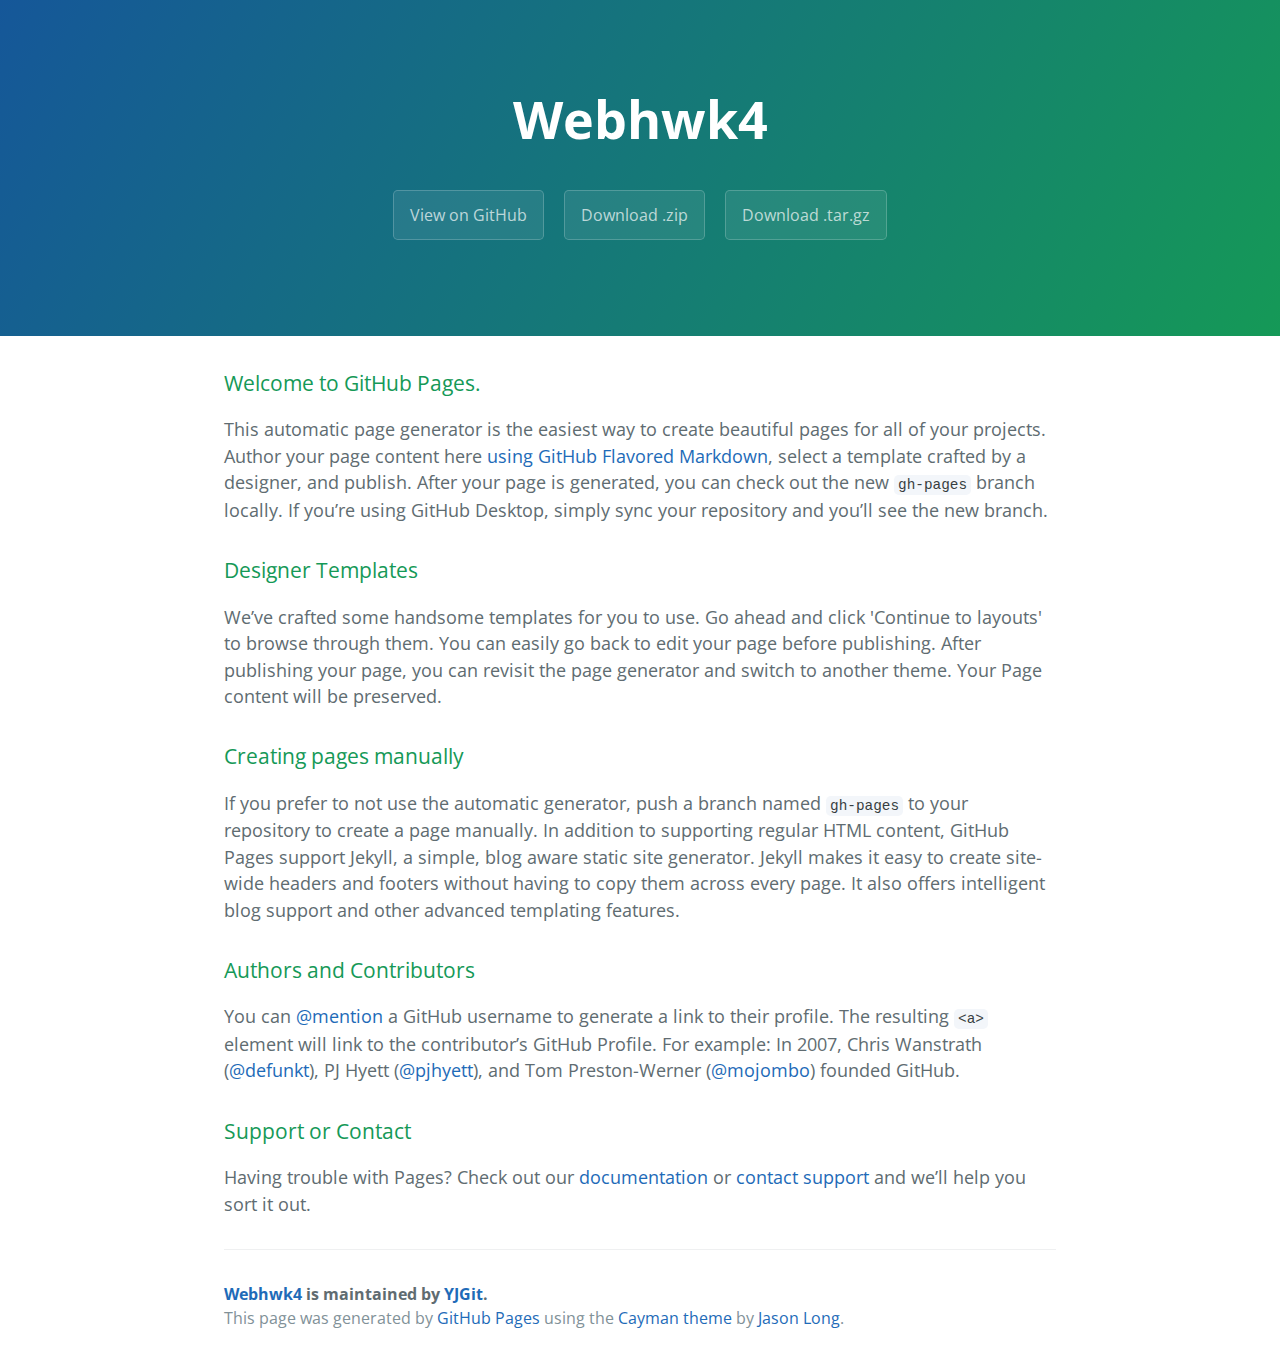
<file: index.html>
<!DOCTYPE html>
<html lang="en-us">
  <head>
    <meta charset="UTF-8">
    <title>Webhwk4 by YJGit</title>
    <meta name="viewport" content="width=device-width, initial-scale=1">
    <link rel="stylesheet" type="text/css" href="stylesheets/normalize.css" media="screen">
    <link href='https://fonts.googleapis.com/css?family=Open+Sans:400,700' rel='stylesheet' type='text/css'>
    <link rel="stylesheet" type="text/css" href="stylesheets/stylesheet.css" media="screen">
    <link rel="stylesheet" type="text/css" href="stylesheets/github-light.css" media="screen">
  </head>
  <body>
    <section class="page-header">
      <h1 class="project-name">Webhwk4</h1>
      <h2 class="project-tagline"></h2>
      <a href="https://github.com/YJGit/webHwk4" class="btn">View on GitHub</a>
      <a href="https://github.com/YJGit/webHwk4/zipball/master" class="btn">Download .zip</a>
      <a href="https://github.com/YJGit/webHwk4/tarball/master" class="btn">Download .tar.gz</a>
    </section>

    <section class="main-content">
      <h3>
<a id="welcome-to-github-pages" class="anchor" href="#welcome-to-github-pages" aria-hidden="true"><span aria-hidden="true" class="octicon octicon-link"></span></a>Welcome to GitHub Pages.</h3>

<p>This automatic page generator is the easiest way to create beautiful pages for all of your projects. Author your page content here <a href="https://guides.github.com/features/mastering-markdown/">using GitHub Flavored Markdown</a>, select a template crafted by a designer, and publish. After your page is generated, you can check out the new <code>gh-pages</code> branch locally. If you’re using GitHub Desktop, simply sync your repository and you’ll see the new branch.</p>

<h3>
<a id="designer-templates" class="anchor" href="#designer-templates" aria-hidden="true"><span aria-hidden="true" class="octicon octicon-link"></span></a>Designer Templates</h3>

<p>We’ve crafted some handsome templates for you to use. Go ahead and click 'Continue to layouts' to browse through them. You can easily go back to edit your page before publishing. After publishing your page, you can revisit the page generator and switch to another theme. Your Page content will be preserved.</p>

<h3>
<a id="creating-pages-manually" class="anchor" href="#creating-pages-manually" aria-hidden="true"><span aria-hidden="true" class="octicon octicon-link"></span></a>Creating pages manually</h3>

<p>If you prefer to not use the automatic generator, push a branch named <code>gh-pages</code> to your repository to create a page manually. In addition to supporting regular HTML content, GitHub Pages support Jekyll, a simple, blog aware static site generator. Jekyll makes it easy to create site-wide headers and footers without having to copy them across every page. It also offers intelligent blog support and other advanced templating features.</p>

<h3>
<a id="authors-and-contributors" class="anchor" href="#authors-and-contributors" aria-hidden="true"><span aria-hidden="true" class="octicon octicon-link"></span></a>Authors and Contributors</h3>

<p>You can <a href="https://help.github.com/articles/basic-writing-and-formatting-syntax/#mentioning-users-and-teams" class="user-mention">@mention</a> a GitHub username to generate a link to their profile. The resulting <code>&lt;a&gt;</code> element will link to the contributor’s GitHub Profile. For example: In 2007, Chris Wanstrath (<a href="https://github.com/defunkt" class="user-mention">@defunkt</a>), PJ Hyett (<a href="https://github.com/pjhyett" class="user-mention">@pjhyett</a>), and Tom Preston-Werner (<a href="https://github.com/mojombo" class="user-mention">@mojombo</a>) founded GitHub.</p>

<h3>
<a id="support-or-contact" class="anchor" href="#support-or-contact" aria-hidden="true"><span aria-hidden="true" class="octicon octicon-link"></span></a>Support or Contact</h3>

<p>Having trouble with Pages? Check out our <a href="https://help.github.com/pages">documentation</a> or <a href="https://github.com/contact">contact support</a> and we’ll help you sort it out.</p>

      <footer class="site-footer">
        <span class="site-footer-owner"><a href="https://github.com/YJGit/webHwk4">Webhwk4</a> is maintained by <a href="https://github.com/YJGit">YJGit</a>.</span>

        <span class="site-footer-credits">This page was generated by <a href="https://pages.github.com">GitHub Pages</a> using the <a href="https://github.com/jasonlong/cayman-theme">Cayman theme</a> by <a href="https://twitter.com/jasonlong">Jason Long</a>.</span>
      </footer>

    </section>

  
  </body>
</html>
</file>
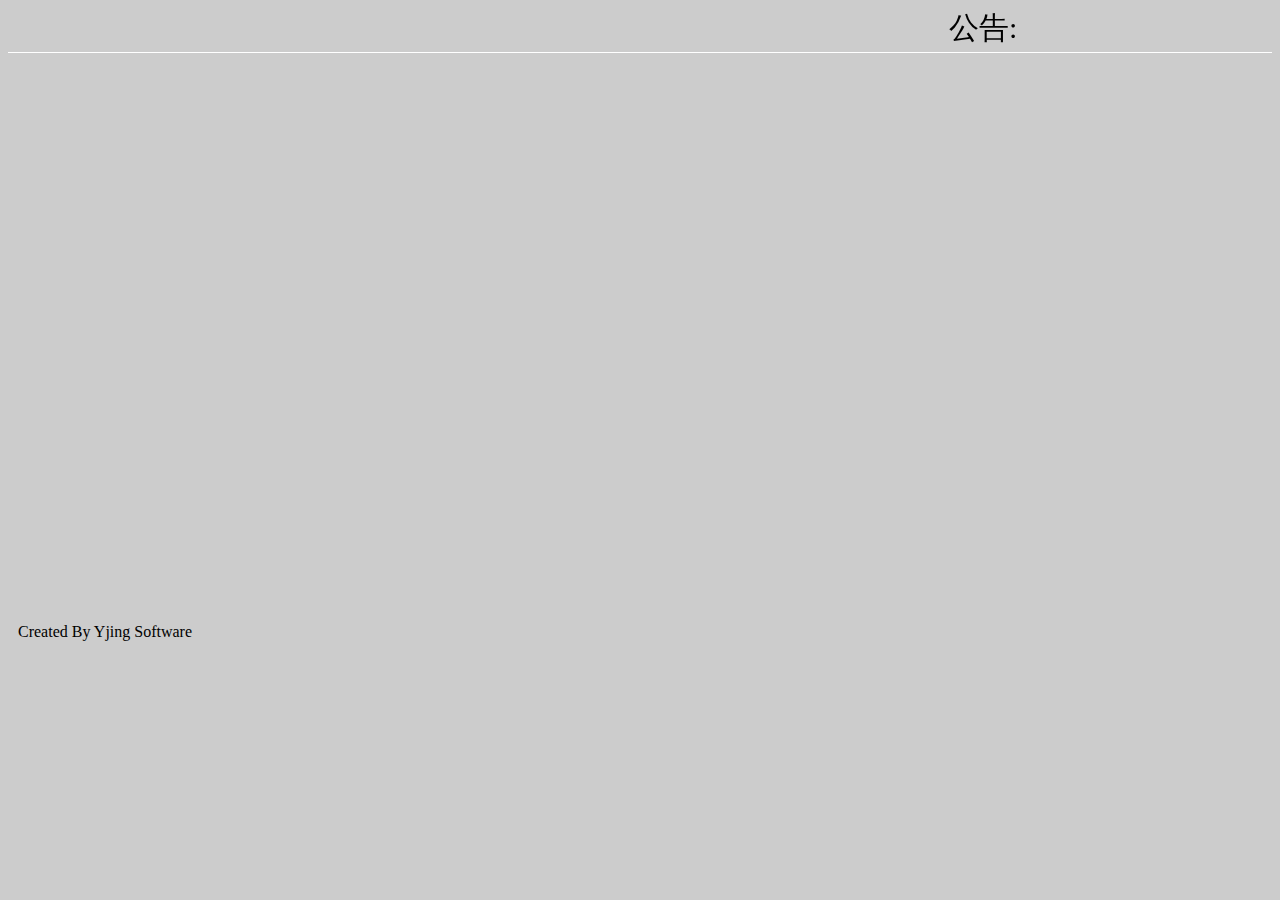
<file: src/chat.html>
<!doctype html>
<html>
<head>
	<meta http-equiv="Content-Type" content="text/html; charset=utf-8" />
  	<meta name="viewport" content="width=device-width initial-scale=1.0">
	<title>聊天墙</title>
	<link rel="stylesheet" type="text/css" href="css/chat.css">
	<script type="text/javascript" src="js/socket.io.js"></script>
</head>
<body>
	<div class="header">
		<marquee direction="left" behavior="scroll" scrollamount="8" scrolldelay="0" loop="-1">
			公告: 这是公告栏，若是太长的话，则会循环向左播放，火狐浏览器页面公告栏总长1000px，其他的浏览器再说。这样的文字应该够长吧，迫不及待的想看效果了。
		</marquee>
	</div>
	<div class="inter"></div>
	<div id="container">
		
	</div>
	<div class="footer">Created By Yjing    Software</div>
	<script type="text/javascript" src="js/chat.js"></script>
</body>
</html>
</file>
<file: stylesheets/stylesheet.css>
* {
  box-sizing: border-box; }

body {
  padding: 0;
  margin: 0;
  font-family: "Open Sans", "Helvetica Neue", Helvetica, Arial, sans-serif;
  font-size: 16px;
  line-height: 1.5;
  color: #606c71; }

a {
  color: #1e6bb8;
  text-decoration: none; }
  a:hover {
    text-decoration: underline; }

.btn {
  display: inline-block;
  margin-bottom: 1rem;
  color: rgba(255, 255, 255, 0.7);
  background-color: rgba(255, 255, 255, 0.08);
  border-color: rgba(255, 255, 255, 0.2);
  border-style: solid;
  border-width: 1px;
  border-radius: 0.3rem;
  transition: color 0.2s, background-color 0.2s, border-color 0.2s; }
  .btn + .btn {
    margin-left: 1rem; }

.btn:hover {
  color: rgba(255, 255, 255, 0.8);
  text-decoration: none;
  background-color: rgba(255, 255, 255, 0.2);
  border-color: rgba(255, 255, 255, 0.3); }

@media screen and (min-width: 64em) {
  .btn {
    padding: 0.75rem 1rem; } }

@media screen and (min-width: 42em) and (max-width: 64em) {
  .btn {
    padding: 0.6rem 0.9rem;
    font-size: 0.9rem; } }

@media screen and (max-width: 42em) {
  .btn {
    display: block;
    width: 100%;
    padding: 0.75rem;
    font-size: 0.9rem; }
    .btn + .btn {
      margin-top: 1rem;
      margin-left: 0; } }

.page-header {
  color: #fff;
  text-align: center;
  background-color: #159957;
  background-image: linear-gradient(120deg, #155799, #159957); }

@media screen and (min-width: 64em) {
  .page-header {
    padding: 5rem 6rem; } }

@media screen and (min-width: 42em) and (max-width: 64em) {
  .page-header {
    padding: 3rem 4rem; } }

@media screen and (max-width: 42em) {
  .page-header {
    padding: 2rem 1rem; } }

.project-name {
  margin-top: 0;
  margin-bottom: 0.1rem; }

@media screen and (min-width: 64em) {
  .project-name {
    font-size: 3.25rem; } }

@media screen and (min-width: 42em) and (max-width: 64em) {
  .project-name {
    font-size: 2.25rem; } }

@media screen and (max-width: 42em) {
  .project-name {
    font-size: 1.75rem; } }

.project-tagline {
  margin-bottom: 2rem;
  font-weight: normal;
  opacity: 0.7; }

@media screen and (min-width: 64em) {
  .project-tagline {
    font-size: 1.25rem; } }

@media screen and (min-width: 42em) and (max-width: 64em) {
  .project-tagline {
    font-size: 1.15rem; } }

@media screen and (max-width: 42em) {
  .project-tagline {
    font-size: 1rem; } }

.main-content :first-child {
  margin-top: 0; }
.main-content img {
  max-width: 100%; }
.main-content h1, .main-content h2, .main-content h3, .main-content h4, .main-content h5, .main-content h6 {
  margin-top: 2rem;
  margin-bottom: 1rem;
  font-weight: normal;
  color: #159957; }
.main-content p {
  margin-bottom: 1em; }
.main-content code {
  padding: 2px 4px;
  font-family: Consolas, "Liberation Mono", Menlo, Courier, monospace;
  font-size: 0.9rem;
  color: #383e41;
  background-color: #f3f6fa;
  border-radius: 0.3rem; }
.main-content pre {
  padding: 0.8rem;
  margin-top: 0;
  margin-bottom: 1rem;
  font: 1rem Consolas, "Liberation Mono", Menlo, Courier, monospace;
  color: #567482;
  word-wrap: normal;
  background-color: #f3f6fa;
  border: solid 1px #dce6f0;
  border-radius: 0.3rem; }
  .main-content pre > code {
    padding: 0;
    margin: 0;
    font-size: 0.9rem;
    color: #567482;
    word-break: normal;
    white-space: pre;
    background: transparent;
    border: 0; }
.main-content .highlight {
  margin-bottom: 1rem; }
  .main-content .highlight pre {
    margin-bottom: 0;
    word-break: normal; }
.main-content .highlight pre, .main-content pre {
  padding: 0.8rem;
  overflow: auto;
  font-size: 0.9rem;
  line-height: 1.45;
  border-radius: 0.3rem; }
.main-content pre code, .main-content pre tt {
  display: inline;
  max-width: initial;
  padding: 0;
  margin: 0;
  overflow: initial;
  line-height: inherit;
  word-wrap: normal;
  background-color: transparent;
  border: 0; }
  .main-content pre code:before, .main-content pre code:after, .main-content pre tt:before, .main-content pre tt:after {
    content: normal; }
.main-content ul, .main-content ol {
  margin-top: 0; }
.main-content blockquote {
  padding: 0 1rem;
  margin-left: 0;
  color: #819198;
  border-left: 0.3rem solid #dce6f0; }
  .main-content blockquote > :first-child {
    margin-top: 0; }
  .main-content blockquote > :last-child {
    margin-bottom: 0; }
.main-content table {
  display: block;
  width: 100%;
  overflow: auto;
  word-break: normal;
  word-break: keep-all; }
  .main-content table th {
    font-weight: bold; }
  .main-content table th, .main-content table td {
    padding: 0.5rem 1rem;
    border: 1px solid #e9ebec; }
.main-content dl {
  padding: 0; }
  .main-content dl dt {
    padding: 0;
    margin-top: 1rem;
    font-size: 1rem;
    font-weight: bold; }
  .main-content dl dd {
    padding: 0;
    margin-bottom: 1rem; }
.main-content hr {
  height: 2px;
  padding: 0;
  margin: 1rem 0;
  background-color: #eff0f1;
  border: 0; }

@media screen and (min-width: 64em) {
  .main-content {
    max-width: 64rem;
    padding: 2rem 6rem;
    margin: 0 auto;
    font-size: 1.1rem; } }

@media screen and (min-width: 42em) and (max-width: 64em) {
  .main-content {
    padding: 2rem 4rem;
    font-size: 1.1rem; } }

@media screen and (max-width: 42em) {
  .main-content {
    padding: 2rem 1rem;
    font-size: 1rem; } }

.site-footer {
  padding-top: 2rem;
  margin-top: 2rem;
  border-top: solid 1px #eff0f1; }

.site-footer-owner {
  display: block;
  font-weight: bold; }

.site-footer-credits {
  color: #819198; }

@media screen and (min-width: 64em) {
  .site-footer {
    font-size: 1rem; } }

@media screen and (min-width: 42em) and (max-width: 64em) {
  .site-footer {
    font-size: 1rem; } }

@media screen and (max-width: 42em) {
  .site-footer {
    font-size: 0.9rem; } }
</file>
<file: stylesheets/github-light.css>
/*
The MIT License (MIT)

Copyright (c) 2016 GitHub, Inc.

Permission is hereby granted, free of charge, to any person obtaining a copy
of this software and associated documentation files (the "Software"), to deal
in the Software without restriction, including without limitation the rights
to use, copy, modify, merge, publish, distribute, sublicense, and/or sell
copies of the Software, and to permit persons to whom the Software is
furnished to do so, subject to the following conditions:

The above copyright notice and this permission notice shall be included in all
copies or substantial portions of the Software.

THE SOFTWARE IS PROVIDED "AS IS", WITHOUT WARRANTY OF ANY KIND, EXPRESS OR
IMPLIED, INCLUDING BUT NOT LIMITED TO THE WARRANTIES OF MERCHANTABILITY,
FITNESS FOR A PARTICULAR PURPOSE AND NONINFRINGEMENT. IN NO EVENT SHALL THE
AUTHORS OR COPYRIGHT HOLDERS BE LIABLE FOR ANY CLAIM, DAMAGES OR OTHER
LIABILITY, WHETHER IN AN ACTION OF CONTRACT, TORT OR OTHERWISE, ARISING FROM,
OUT OF OR IN CONNECTION WITH THE SOFTWARE OR THE USE OR OTHER DEALINGS IN THE
SOFTWARE.

*/

.pl-c /* comment */ {
  color: #969896;
}

.pl-c1 /* constant, variable.other.constant, support, meta.property-name, support.constant, support.variable, meta.module-reference, markup.raw, meta.diff.header */,
.pl-s .pl-v /* string variable */ {
  color: #0086b3;
}

.pl-e /* entity */,
.pl-en /* entity.name */ {
  color: #795da3;
}

.pl-smi /* variable.parameter.function, storage.modifier.package, storage.modifier.import, storage.type.java, variable.other */,
.pl-s .pl-s1 /* string source */ {
  color: #333;
}

.pl-ent /* entity.name.tag */ {
  color: #63a35c;
}

.pl-k /* keyword, storage, storage.type */ {
  color: #a71d5d;
}

.pl-s /* string */,
.pl-pds /* punctuation.definition.string, string.regexp.character-class */,
.pl-s .pl-pse .pl-s1 /* string punctuation.section.embedded source */,
.pl-sr /* string.regexp */,
.pl-sr .pl-cce /* string.regexp constant.character.escape */,
.pl-sr .pl-sre /* string.regexp source.ruby.embedded */,
.pl-sr .pl-sra /* string.regexp string.regexp.arbitrary-repitition */ {
  color: #183691;
}

.pl-v /* variable */ {
  color: #ed6a43;
}

.pl-id /* invalid.deprecated */ {
  color: #b52a1d;
}

.pl-ii /* invalid.illegal */ {
  color: #f8f8f8;
  background-color: #b52a1d;
}

.pl-sr .pl-cce /* string.regexp constant.character.escape */ {
  font-weight: bold;
  color: #63a35c;
}

.pl-ml /* markup.list */ {
  color: #693a17;
}

.pl-mh /* markup.heading */,
.pl-mh .pl-en /* markup.heading entity.name */,
.pl-ms /* meta.separator */ {
  font-weight: bold;
  color: #1d3e81;
}

.pl-mq /* markup.quote */ {
  color: #008080;
}

.pl-mi /* markup.italic */ {
  font-style: italic;
  color: #333;
}

.pl-mb /* markup.bold */ {
  font-weight: bold;
  color: #333;
}

.pl-md /* markup.deleted, meta.diff.header.from-file */ {
  color: #bd2c00;
  background-color: #ffecec;
}

.pl-mi1 /* markup.inserted, meta.diff.header.to-file */ {
  color: #55a532;
  background-color: #eaffea;
}

.pl-mdr /* meta.diff.range */ {
  font-weight: bold;
  color: #795da3;
}

.pl-mo /* meta.output */ {
  color: #1d3e81;
}
</file>
<file: src/css/chat.css>
body 
{
	background:#cccccc;
}

.header
{
	left: 10px;
	top: 10px;
	width: 1000px;
	height: 40px;
	padding-left:10px;
	font-size: 30px;
}

.inter{
	width: auto;
	border-bottom: 1px solid #fff;
	margin-top: 4px;
}

#container
{
	left: 10px;
	top: 20px;
	width: 1000px;
	height: 560px;
}

.footer
{
	left: 10px;
	top: auto;
	width:990px;
	height: 20px;
	font-family:"Times New Roman", Times, serif, Arial, Helvetica, sans-serif;
	padding:10px 0 0 10px;
}


@keyframes up1
{
	0%   {top: 430px;}
	100%  {top: 240px;}
}

@-moz-keyframes up1 /* Firefox */
{
	0%   {top: 430px;}
	100%  {top: 240px;}
}

@-webkit-keyframes up1 /* Safari and Chrome */
{
	0%   {top: 430px;}
	100%  {top: 240px;}
}

@-o-keyframes up1 /* Opera */
{
	0%   {top: 430px;}
	100%  {top: 240px;}
}

@keyframes up2
{
	0%   {top: 240px;}
	100%  {top: 50px;}
}

@-moz-keyframes up2 /* Firefox */
{
	0%   {top: 240px;}
	100%  {top: 50px;}
}

@-webkit-keyframes up2 /* Safari and Chrome */
{
	0%   {top: 240px;}
	100%  {top: 50px;}
}

@-o-keyframes up2 /* Opera */
{
	0%   {top: 240px;}
	100%  {top: 50px;}
}
</file>
